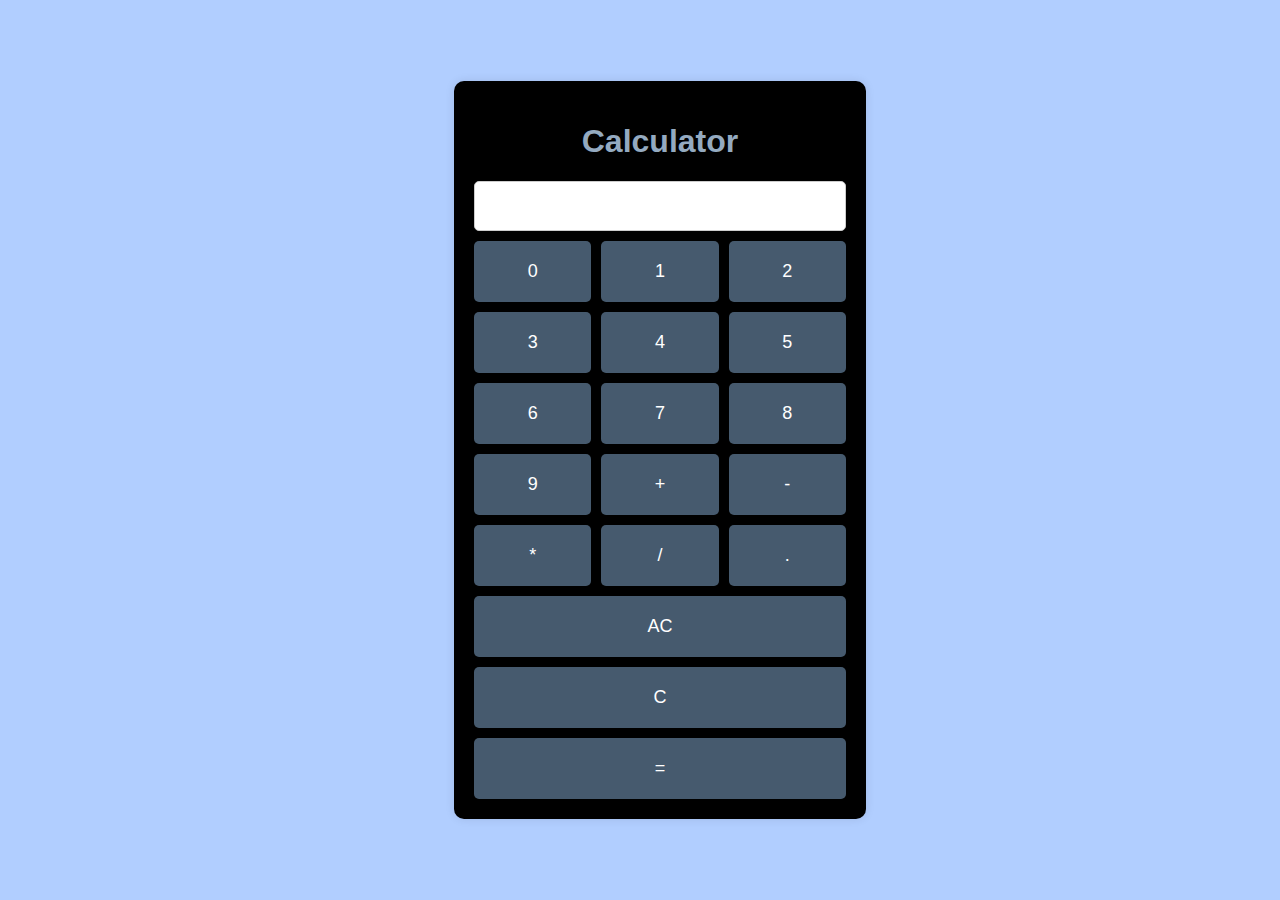
<file: Calculator/index.html>
<!DOCTYPE html>
<html>
<head>
    <meta charset="utf-8">
    <meta name="viewport" content="width=device-width, initial-scale=1">
    <title>Calculator</title>
    <link rel="stylesheet" href="./assets/css/style.css">
</head>
<body>
  
    <form onsubmit="return false">

        <div class="container">
            <h1 style="color: #94aac0;">Calculator</h1>
            <input type="text" name="AnswerPanel" id="answer" readonly>
            <div class="buttons">
                <div>
                    <button type="button" id="zero" onclick="display('0')">0</button>
                    <button type="button" id="one" onclick="display('1')">1</button>
                    <button type="button" id="two" onclick="display('2')">2</button>
                </div>
                <div>
                    <button type="button" id="three" onclick="display('3')">3</button>
                    <button type="button" id="four" onclick="display('4')">4</button>
                    <button type="button" id="five" onclick="display('5')">5</button>
                </div>
                <div>
                    <button type="button" id="six" onclick="display('6')">6</button>
                    <button type="button" id="seven" onclick="display('7')">7</button>
                    <button type="button" id="eight" onclick="display('8')">8</button>
                </div>
                <div>
                    <button type="button" id="nine" onclick="display('9')">9</button>
                    <button type="button" id="add" onclick="display('+')">+</button>
                    <button type="button" id="sub" onclick="display('-')">-</button>
                </div>
                <div>
                    <button type="button" id="mul" onclick="display('*')">*</button>
                    <button type="button" id="div" onclick="display('/')">/</button>
                    <button type="button" id="dot" onclick="display('.')">.</button>
                </div>
                <div>
                    <button type="button" id="AC" onclick="allClear()">AC</button>
                    <button type="button" id="C" onclick="cls()">C</button>
                    <button type="button" id="equal" onclick="ans()">=</button>
                </div>
            </div>
        </div>
    </form>
    
    <script src="./assets/js/script.js"></script>
    
</body>
</html>
</file>
<file: Calculator/assets/css/style.css>
body {
  display: flex;
  justify-content: center;
  align-items: center;
  height: 100vh;
  margin: 0;
  background: #8bb6ffac;
  font-family: Arial, sans-serif;
}
.container {
  background: #000000;
  padding: 20px;
  border-radius: 10px;
  box-shadow: 0 0 10px rgba(0, 0, 0, 0.1);
  max-width: 500px;
  width: 100%;
}
#answer {
  width: 100%;
  padding: 10px;
  font-size: 24px;
  margin-bottom: 10px;
  border: 1px solid #ccc;
  border-radius: 5px;
  box-sizing: border-box;
}
.buttons {
  display: grid;
  grid-template-columns: repeat(3, 1fr);
  gap: 10px;
}
button {
  padding: 20px;
  font-size: 18px;
  border: none;
  border-radius: 5px;
  background: #465a6e;
  color: #fff;
  cursor: pointer;
  transition: background 0.3s;
}
button:hover {
  background: #94aac0;
}
.buttons div {
  display: contents;
}
.buttons div:last-child button {
  grid-column: span 3;
}
h1 {
  text-align: center;
}
</file>
